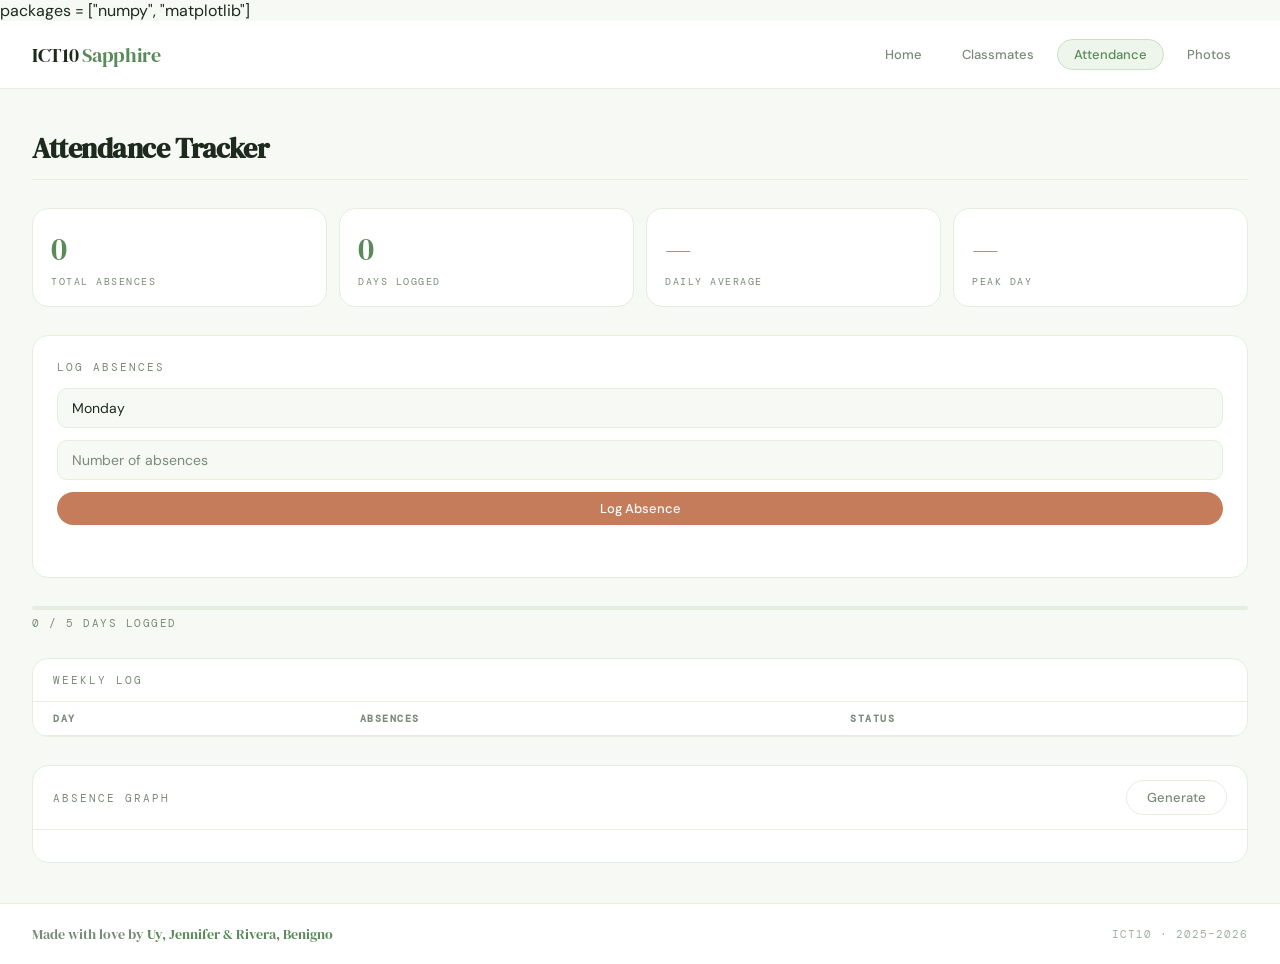
<file: attendance.html>
<!DOCTYPE html>
<html lang="en">
<head>
    <meta charset="UTF-8">
    <meta name="viewport" content="width=device-width, initial-scale=1.0">
    <link rel="stylesheet" href="https://pyscript.net/releases/2026.3.1/core.css">
    <script type="module" src="https://pyscript.net/releases/2026.3.1/core.js"></script>
    <link href="https://fonts.googleapis.com/css2?family=Space+Grotesk:wght@300;400;500;600;700&family=Space+Mono:wght@400;700&display=swap" rel="stylesheet">
    <link rel="stylesheet" href="style.css">
    <py-config>
        packages = ["numpy", "matplotlib"]
    </py-config>
    <title>Attendance Tracker</title>
</head>
<body>

    <nav class="navbar">
        <a class="brand" href="index.html">ICT10 <span>Sapphire</span></a>
        <div class="nav-links">
            <a class="nav-link" href="index.html">Home</a>
            <a class="nav-link" href="classmates.html">Classmates</a>
            <a class="nav-link active" href="attendance.html">Attendance</a>
            <a class="nav-link" href="photos.html">Photos</a>
        </div>
    </nav>

    <div class="page">

        <div class="page-heading">
            <h2>Attendance Tracker</h2>
        </div>

        <div class="stats-row">
            <div class="stat-box">
                <span class="stat-val" id="stat-total">0</span>
                <span class="stat-lbl">Total Absences</span>
            </div>
            <div class="stat-box">
                <span class="stat-val" id="stat-logged">0</span>
                <span class="stat-lbl">Days Logged</span>
            </div>
            <div class="stat-box">
                <span class="stat-val" id="stat-avg">—</span>
                <span class="stat-lbl">Daily Average</span>
            </div>
            <div class="stat-box">
                <span class="stat-val" id="stat-peak">—</span>
                <span class="stat-lbl">Peak Day</span>
            </div>
        </div>

        <div class="form-card">
            <p class="form-label">Log Absences</p>
            <select id="day-select">
                <option>Monday</option>
                <option>Tuesday</option>
                <option>Wednesday</option>
                <option>Thursday</option>
                <option>Friday</option>
            </select>
            <input type="number" id="absence-input" min="0" placeholder="Number of absences">
            <button class="btn-warm" py-click="log_absence">Log Absence</button>
            <div id="status-message" class="status"></div>
        </div>

        <div class="progress-wrap">
            <div class="progress-track">
                <div class="progress-fill" id="progress-bar"></div>
            </div>
            <p class="progress-label" id="progress-label">0 / 5 days logged</p>
        </div>

        <div class="table-wrap">
            <div class="table-header">Weekly Log</div>
            <table>
                <thead>
                    <tr>
                        <th>Day</th>
                        <th>Absences</th>
                        <th>Status</th>
                    </tr>
                </thead>
                <tbody id="summary-body"></tbody>
            </table>
        </div>

        <div class="graph-wrap">
            <div class="table-header">
                <span>Absence Graph</span>
                <button class="btn-secondary" py-click="show_graph">Generate</button>
            </div>
            <div id="graph-output"></div>
        </div>

    </div>

    <footer class="footer">
        <div class="footer-left">Made with love by <span>Uy, Jennifer & Rivera, Benigno</span></div>
        <div class="footer-right">ICT10 · 2025–2026</div>
    </footer>

    <py-script src="attendance.py"></py-script>

</body>
</html>
</file>
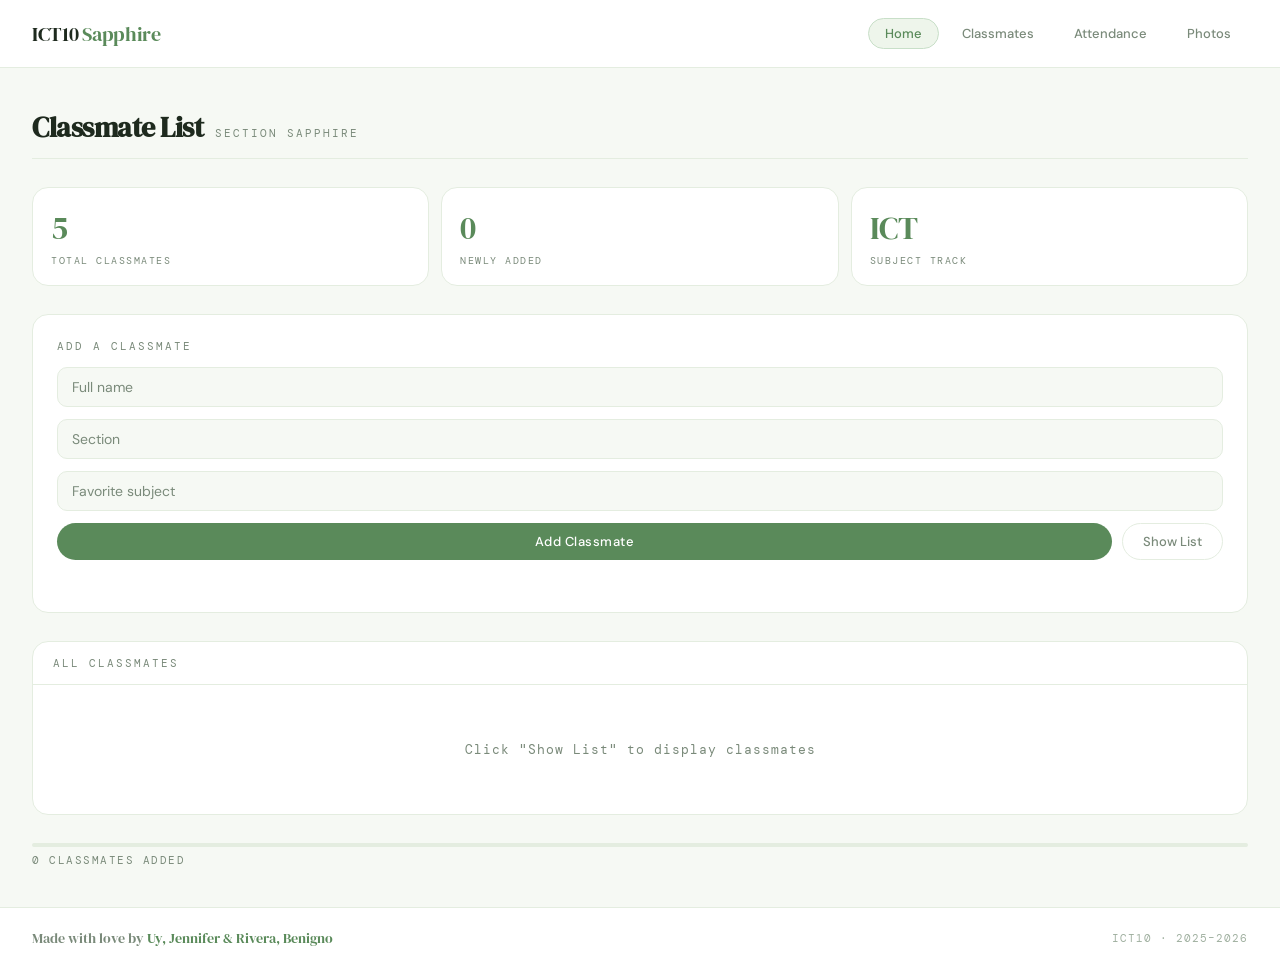
<file: classmates.html>
<!DOCTYPE html>
<html lang="en">
<head>
    <meta charset="UTF-8">
    <meta name="viewport" content="width=device-width, initial-scale=1.0">
    <link rel="stylesheet" href="https://pyscript.net/releases/2026.3.1/core.css">
    <script type="module" src="https://pyscript.net/releases/2026.3.1/core.js"></script>
    <link href="https://fonts.googleapis.com/css2?family=Space+Grotesk:wght@300;400;500;600;700&family=Space+Mono:wght@400;700&display=swap" rel="stylesheet">
    <link rel="stylesheet" href="style.css">
    <title>Seatwork 2</title>
</head>
<body>

    <nav class="navbar">
        <a class="brand" href="index.html">ICT10 <span>Sapphire</span></a>
        <div class="nav-links">
            <a class="nav-link active" href="index.html">Home</a>
            <a class="nav-link" href="classmates.html">Classmates</a>
            <a class="nav-link" href="attendance.html">Attendance</a>
            <a class="nav-link" href="photos.html">Photos</a>
        </div>
    </nav>

    <div class="page">

        <div class="page-heading">
            <h2>Classmate List</h2>
            <span>Section Sapphire</span>
        </div>
        
        <div class="stats-row" style="grid-template-columns: repeat(3,1fr)">
            <div class="stat-box">
                <span class="stat-val" id="stat-total">5</span>
                <span class="stat-lbl">Total Classmates</span>
            </div>
            <div class="stat-box">
                <span class="stat-val" id="stat-added">0</span>
                <span class="stat-lbl">Newly Added</span>
            </div>
            <div class="stat-box">
                <span class="stat-val">ICT</span>
                <span class="stat-lbl">Subject Track</span>
            </div>
        </div>

        <div class="form-card">
            <p class="form-label">Add a Classmate</p>
            <input type="text" id="name" placeholder="Full name">
            <input type="text" id="section" placeholder="Section">
            <input type="text" id="favorite_subject" placeholder="Favorite subject">
            <div style="display:flex;gap:10px">
                <input type="button" class="btn-primary" py-click="add_classmate" value="Add Classmate">
                <input type="button" class="btn-secondary" py-click="show_list" value="Show List">
            </div>
            <div id="status-msg" class="status"></div>
        </div>

        <div class="table-wrap">
            <div class="table-header">All Classmates</div>
            <div id="output">

                <div class="empty-state">Click "Show List" to display classmates</div>
            </div>
        </div>

        <div class="progress-wrap">
            <div class="progress-track">
                <div class="progress-fill" id="progress-fill" style="width:0%"></div>
            </div>
            <p class="progress-label" id="progress-label">0 classmates added</p>
        </div>

    </div>

    <footer class="footer">
        <div class="footer-left">Made with love by <span>Uy, Jennifer & Rivera, Benigno</span></div>
        <div class="footer-right">ICT10 · 2025–2026</div>
    </footer>

    <py-script src="classmates.py"></py-script>

</body>
</html>
</file>
<file: style.css>
@import url('https://fonts.googleapis.com/css2?family=DM+Serif+Display&family=DM+Sans:wght@300;400;500&family=DM+Mono&display=swap');

:root {
    --bg:       #f6f9f4;
    --surface:  #ffffff;
    --border:   #e4ede0;
    --accent:   #5a8a5a;
    --accent2:  #c47c5a;
    --text:     #1e2a1e;
    --muted:    #7a8a7a;
    --success:  #5a8a5a;
    --error:    #c47c5a;
    --radius:   16px;
    --radius-sm: 20px;
}

*, *::before, *::after { box-sizing: border-box; margin: 0; padding: 0; }

body {
    font-family: 'DM Sans', sans-serif;
    background: var(--bg);
    color: var(--text);
    min-height: 100vh;
    display: flex;
    flex-direction: column;
}

/* ── Navbar ── */
.navbar {
    display: flex;
    align-items: center;
    justify-content: space-between;
    padding: 18px 32px;
    background: var(--surface);
    border-bottom: 1px solid var(--border);
    position: sticky;
    top: 0;
    z-index: 100;
}

.brand {
    font-family: 'DM Serif Display', serif;
    font-size: 20px;
    color: var(--text);
    letter-spacing: -0.3px;
    text-decoration: none;
}

.brand span { color: var(--accent); }

.nav-links { display: flex; gap: 6px; }

.nav-link {
    padding: 6px 16px;
    border-radius: var(--radius-sm);
    font-size: 13px;
    font-weight: 500;
    color: var(--muted);
    text-decoration: none;
    border: 1px solid transparent;
    transition: all 0.18s;
}

.nav-link:hover,
.nav-link.active {
    background: #eef5eb;
    color: var(--accent);
    border-color: #c8dfc8;
}

/* ── Page wrapper ── */
.page { flex: 1; padding: 40px 32px; display: flex; flex-direction: column; gap: 28px; }

/* ── Hero (home only) ── */
.hero {
    text-align: center;
    padding: 52px 32px 12px;
}

.hero h1 {
    font-family: 'DM Serif Display', serif;
    font-size: 40px;
    color: var(--text);
    letter-spacing: -1px;
    line-height: 1.15;
}

.hero h1 span { color: var(--accent); }

.hero p {
    margin-top: 10px;
    font-size: 12px;
    color: var(--muted);
    letter-spacing: 2px;
    text-transform: uppercase;
    font-family: 'DM Mono', monospace;
}

/* ── Cards grid ── */
.cards-grid {
    display: grid;
    grid-template-columns: repeat(3, 1fr);
    gap: 16px;
    padding: 0 32px 32px;
}

@media (max-width: 700px) {
    .cards-grid { grid-template-columns: 1fr; padding: 0 16px 24px; }
    .navbar { padding: 14px 16px; }
    .hero { padding: 32px 16px 8px; }
}

.card {
    background: var(--surface);
    border: 1px solid var(--border);
    border-radius: var(--radius);
    padding: 24px;
    text-decoration: none;
    color: inherit;
    display: flex;
    flex-direction: column;
    transition: all 0.2s;
}

.card:hover {
    border-color: var(--accent);
    transform: translateY(-2px);
}

.card.warm:hover { border-color: var(--accent2); }

.card-num {
    font-family: 'DM Mono', monospace;
    font-size: 11px;
    color: var(--accent);
    letter-spacing: 2px;
    margin-bottom: 12px;
}

.card.warm .card-num { color: var(--accent2); }

.card-title {
    font-family: 'DM Serif Display', serif;
    font-size: 20px;
    color: var(--text);
    margin-bottom: 6px;
}

.card-desc {
    font-size: 13px;
    color: var(--muted);
    line-height: 1.6;
    flex: 1;
}

.card-tag {
    display: inline-block;
    margin-top: 16px;
    padding: 4px 14px;
    border-radius: var(--radius-sm);
    background: #eef5eb;
    color: var(--accent);
    font-size: 11px;
    font-family: 'DM Mono', monospace;
    letter-spacing: 1px;
    align-self: flex-start;
}

.card.warm .card-tag {
    background: #fdf0e8;
    color: var(--accent2);
}

/* ── Page heading ── */
.page-heading {
    display: flex;
    align-items: baseline;
    gap: 12px;
    padding-bottom: 12px;
    border-bottom: 1px solid var(--border);
}

.page-heading h2 {
    font-family: 'DM Serif Display', serif;
    font-size: 28px;
    color: var(--text);
    letter-spacing: -0.5px;
}

.page-heading span {
    font-family: 'DM Mono', monospace;
    font-size: 11px;
    color: var(--muted);
    letter-spacing: 2px;
    text-transform: uppercase;
}

/* ── Form card ── */
.form-card {
    background: var(--surface);
    border: 1px solid var(--border);
    border-radius: var(--radius);
    padding: 24px;
    display: flex;
    flex-direction: column;
    gap: 12px;
}

.form-label {
    font-size: 11px;
    font-family: 'DM Mono', monospace;
    letter-spacing: 2px;
    text-transform: uppercase;
    color: var(--muted);
    margin-bottom: 2px;
}

input[type="text"],
input[type="number"],
select {
    width: 100%;
    padding: 10px 14px;
    background: var(--bg);
    border: 1px solid var(--border);
    border-radius: 10px;
    color: var(--text);
    font-family: 'DM Sans', sans-serif;
    font-size: 14px;
    outline: none;
    transition: border-color 0.2s;
    appearance: none;
}

input[type="text"]:focus,
input[type="number"]:focus,
select:focus { border-color: var(--accent); }

input::placeholder { color: var(--muted); }

.btn-primary {
    padding: 10px 20px;
    background: var(--accent);
    border: none;
    border-radius: var(--radius-sm);
    color: #fff;
    font-family: 'DM Sans', sans-serif;
    font-size: 13px;
    font-weight: 500;
    letter-spacing: 0.5px;
    cursor: pointer;
    transition: opacity 0.2s;
    width: 100%;
}

.btn-primary:hover { opacity: 0.85; }

.btn-secondary {
    padding: 8px 20px;
    background: transparent;
    border: 1px solid var(--border);
    border-radius: var(--radius-sm);
    color: var(--muted);
    font-family: 'DM Sans', sans-serif;
    font-size: 13px;
    font-weight: 500;
    cursor: pointer;
    transition: all 0.2s;
}

.btn-secondary:hover {
    background: #eef5eb;
    border-color: var(--accent);
    color: var(--accent);
}

.btn-warm {
    padding: 8px 20px;
    background: var(--accent2);
    border: none;
    border-radius: var(--radius-sm);
    color: #fff;
    font-family: 'DM Sans', sans-serif;
    font-size: 13px;
    font-weight: 500;
    cursor: pointer;
    transition: opacity 0.2s;
}

.btn-warm:hover { opacity: 0.85; }

/* ── Status messages ── */
.status {
    font-size: 13px;
    padding: 8px 14px;
    border-radius: 10px;
    min-height: 14px;
}

.status-success { background: #eef5eb; color: var(--success); }
.status-error   { background: #fdf0e8; color: var(--error); }

/* ── Stats row ── */
.stats-row {
    display: grid;
    grid-template-columns: repeat(4, 1fr);
    gap: 12px;
}

@media (max-width: 700px) {
    .stats-row { grid-template-columns: repeat(2, 1fr); }
}

.stat-box {
    background: var(--surface);
    border: 1px solid var(--border);
    border-radius: var(--radius);
    padding: 18px;
    display: flex;
    flex-direction: column;
    gap: 4px;
}

.stat-val {
    font-family: 'DM Serif Display', serif;
    font-size: 2rem;
    color: var(--accent);
}

.stat-lbl {
    font-family: 'DM Mono', monospace;
    font-size: 10px;
    letter-spacing: 1.5px;
    text-transform: uppercase;
    color: var(--muted);
}

/* ── Table ── */
.table-wrap {
    background: var(--surface);
    border: 1px solid var(--border);
    border-radius: var(--radius);
    overflow: hidden;
}

.table-header {
    display: flex;
    justify-content: space-between;
    align-items: center;
    padding: 14px 20px;
    border-bottom: 1px solid var(--border);
    font-family: 'DM Mono', monospace;
    font-size: 11px;
    letter-spacing: 2px;
    text-transform: uppercase;
    color: var(--muted);
}

table {
    width: 100%;
    border-collapse: collapse;
    font-size: 14px;
}

thead th {
    padding: 10px 20px;
    text-align: left;
    font-family: 'DM Mono', monospace;
    font-size: 10px;
    letter-spacing: 1.5px;
    text-transform: uppercase;
    color: var(--muted);
    border-bottom: 1px solid var(--border);
}

tbody tr { border-bottom: 1px solid var(--border); transition: background 0.15s; }
tbody tr:last-child { border-bottom: none; }
tbody tr:hover { background: var(--bg); }
tbody td { padding: 12px 20px; color: var(--text); }

td.logged     { color: var(--accent); font-weight: 500; }
td.not-logged { color: var(--muted); }

.badge-logged {
    padding: 3px 12px;
    border-radius: 20px;
    background: #eef5eb;
    color: var(--accent);
    font-size: 11px;
    font-family: 'DM Mono', monospace;
}

.badge-not-logged {
    padding: 3px 12px;
    border-radius: 20px;
    background: #fdf6ed;
    color: #c4a060;
    font-size: 11px;
    font-family: 'DM Mono', monospace;
}

/* ── Classmate output cards ── */
#output {
    padding: 16px;
    display: flex;
    flex-direction: column;
    gap: 8px;
}

.classmate-card {
    background: var(--bg);
    border: 1px solid var(--border);
    border-radius: 10px;
    padding: 14px 18px;
    font-size: 14px;
    color: var(--text);
    line-height: 1.6;
    transition: border-color 0.2s;
}

.classmate-card:hover { border-color: var(--accent); }

.empty-state {
    padding: 40px 20px;
    text-align: center;
    font-size: 13px;
    color: var(--muted);
    font-family: 'DM Mono', monospace;
    letter-spacing: 1px;
}

/* ── Graph wrap ── */
.graph-wrap {
    background: var(--surface);
    border: 1px solid var(--border);
    border-radius: var(--radius);
    overflow: hidden;
}

#graph-output {
    padding: 16px;
    display: flex;
    justify-content: center;
}

#graph-output canvas {
    border-radius: 10px;
    max-width: 100%;
}

/* ── Progress bar ── */
.progress-wrap { display: flex; flex-direction: column; gap: 6px; }

.progress-track {
    height: 4px;
    background: var(--border);
    border-radius: 99px;
}

.progress-fill {
    height: 100%;
    width: 0%;
    background: var(--accent);
    border-radius: 99px;
    transition: width 0.4s ease;
}

.progress-label {
    font-family: 'DM Mono', monospace;
    font-size: 11px;
    letter-spacing: 1.5px;
    color: var(--muted);
    text-transform: uppercase;
}

/* ── Photos ── */
.photo-caption {
    font-size: 13px;
    color: var(--muted);
    font-style: italic;
    padding: 8px 20px 16px;
    border-bottom: 1px solid var(--border);
}

/* ── Status msg ── */
#status-message,
#status-msg {
    font-size: 13px;
    padding: 8px 14px;
    border-radius: 10px;
    min-height: 14px;
}

/* ── Footer ── */
.footer {
    padding: 20px 32px;
    border-top: 1px solid var(--border);
    display: flex;
    justify-content: space-between;
    align-items: center;
    background: var(--surface);
    margin-top: auto;
}

.footer-left {
    font-family: 'DM Serif Display', serif;
    font-size: 14px;
    color: var(--muted);
}

.footer-left span { color: var(--accent); }

.footer-right {
    font-family: 'DM Mono', monospace;
    font-size: 11px;
    color: #a0b0a0;
    letter-spacing: 1px;
}
</file>
